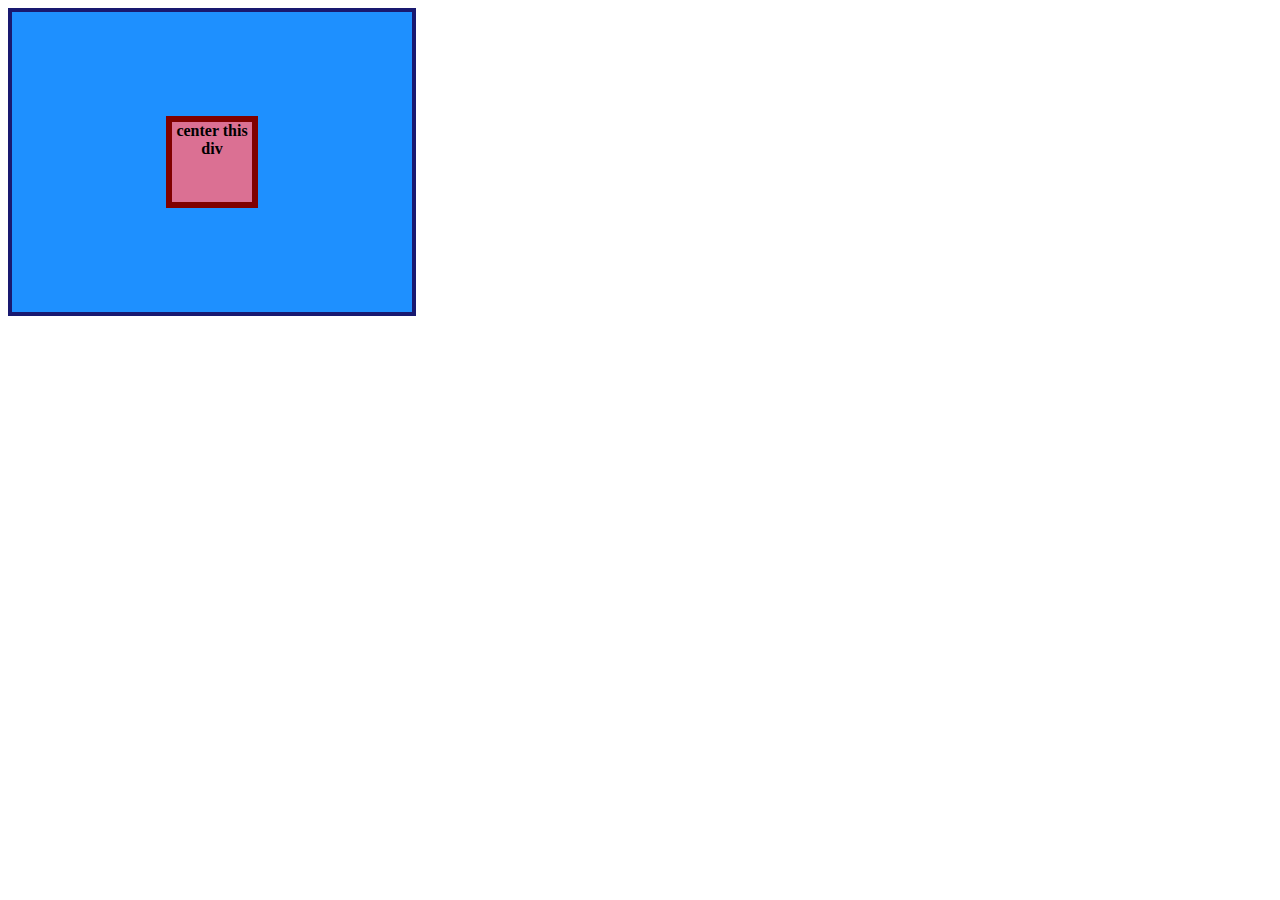
<file: 01-flex-center/index.html>
<!DOCTYPE html>
<html lang="en">
  <head>
    <meta charset="UTF-8">
    <meta http-equiv="X-UA-Compatible" content="IE=edge">
    <meta name="viewport" content="width=device-width, initial-scale=1.0">
    <title>CENTER THIS DIV</title>
    <link rel="stylesheet" href="style.css">
  </head>
  <body>
    <div class="container">
      <div class="box">center this div</div>
    </div>
  </body>
</html>
</file>
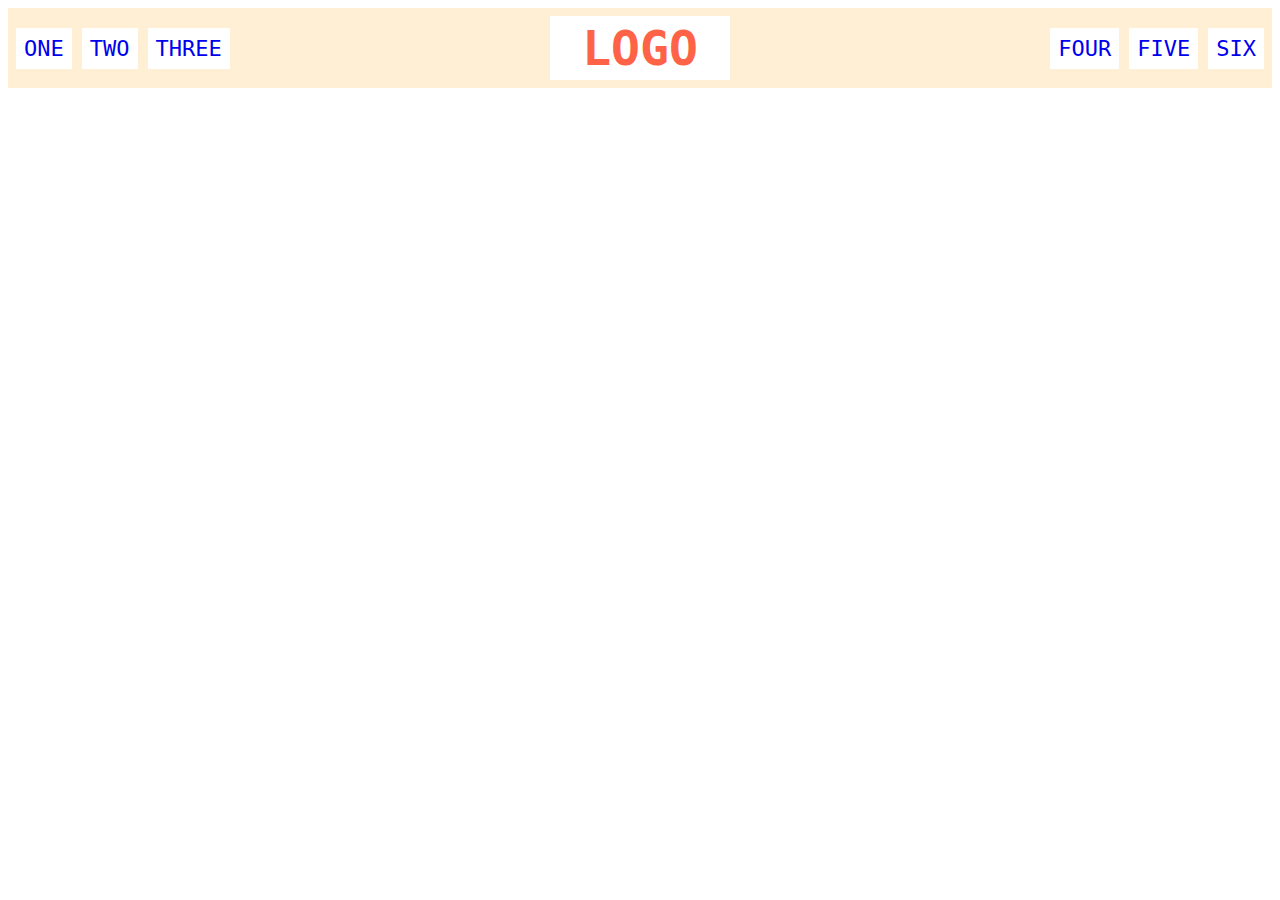
<file: 02-flex-header/index.html>
<!DOCTYPE html>
<html lang="en">
  <head>
    <meta charset="UTF-8">
    <meta http-equiv="X-UA-Compatible" content="IE=edge">
    <meta name="viewport" content="width=device-width, initial-scale=1.0">
    <title>Flex Header</title>
    <link rel="stylesheet" href="style.css">
  </head>
  <body>
    <div class="header">
      <div class="left-links">
        <ul>
          <li><a href="#">ONE</a></li>
          <li><a href="#">TWO</a></li>
          <li><a href="#">THREE</a></li>
        </ul>
      </div>
      <div class="logo">LOGO</div>
      <div class="right-links">
        <ul>
          <li><a href="#">FOUR</a></li>
          <li><a href="#">FIVE</a></li>
          <li><a href="#">SIX</a></li>
        </ul>
      </div>
    </div>
  </body>
</html>
</file>
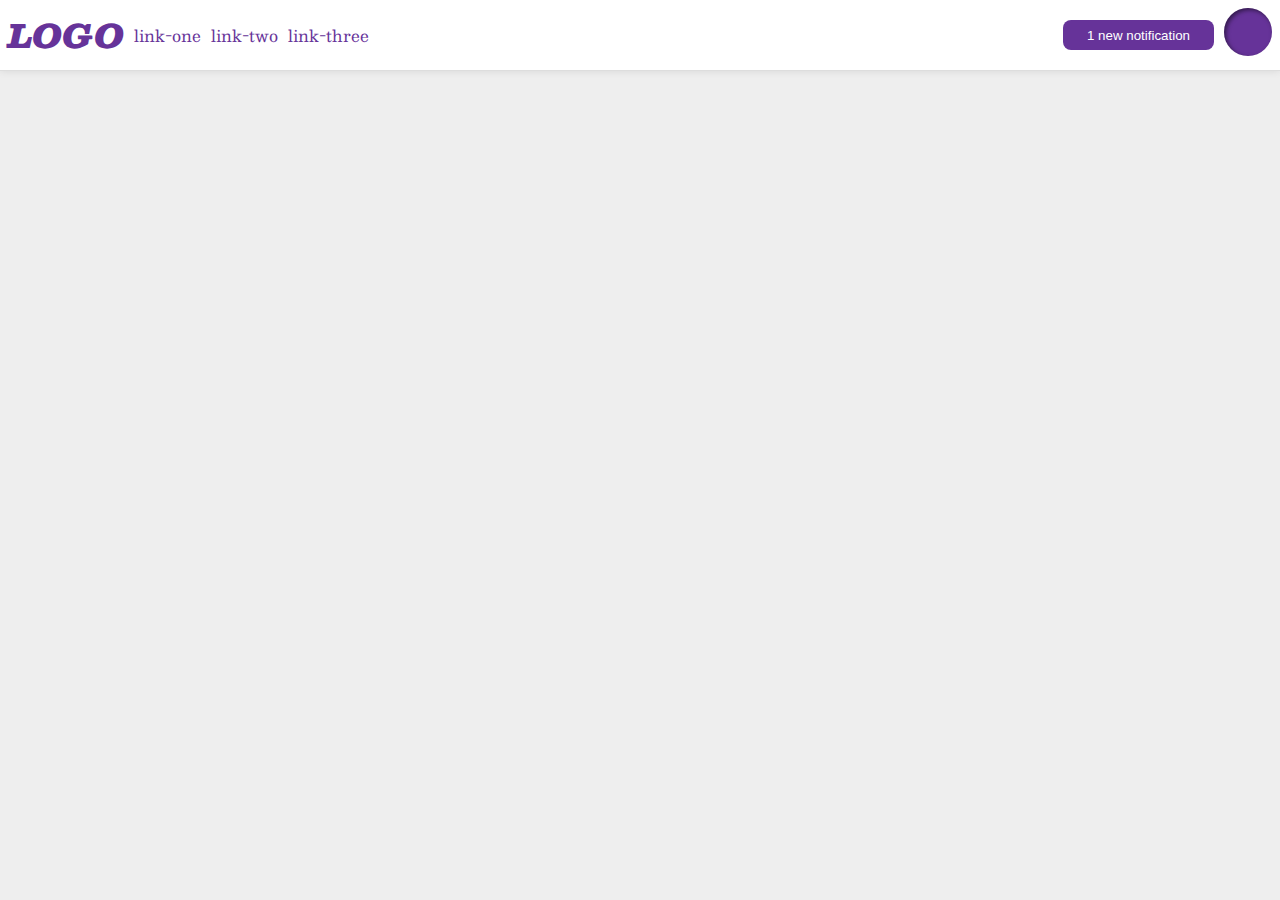
<file: 03-flex-header-2/index.html>
<!DOCTYPE html>
<html lang="en">
  <head>
    <meta charset="UTF-8">
    <meta http-equiv="X-UA-Compatible" content="IE=edge">
    <meta name="viewport" content="width=device-width, initial-scale=1.0">
    <title>Flex Header 2</title>
    <link rel="stylesheet" href="style.css">
  </head>
  <body>
    <div class="header">
      <div class="leftalignment">
      <div class="logo">
        LOGO
      </div>
      <div class="left">
      <ul class="links">
        <li><a href="google.com">link-one</a></li>
        <li><a href="google.com">link-two</a></li>
        <li><a href="google.com">link-three</a></li>
      </ul>
    </div>
  </div>
  <div class="leftalignment">
    <div class="right">
      <button class="notifications">
        1 new notification
      </button>
    </div>
      <div class="profile-image"></div>
    </div>
  </div>
  </body>
</html>
</file>
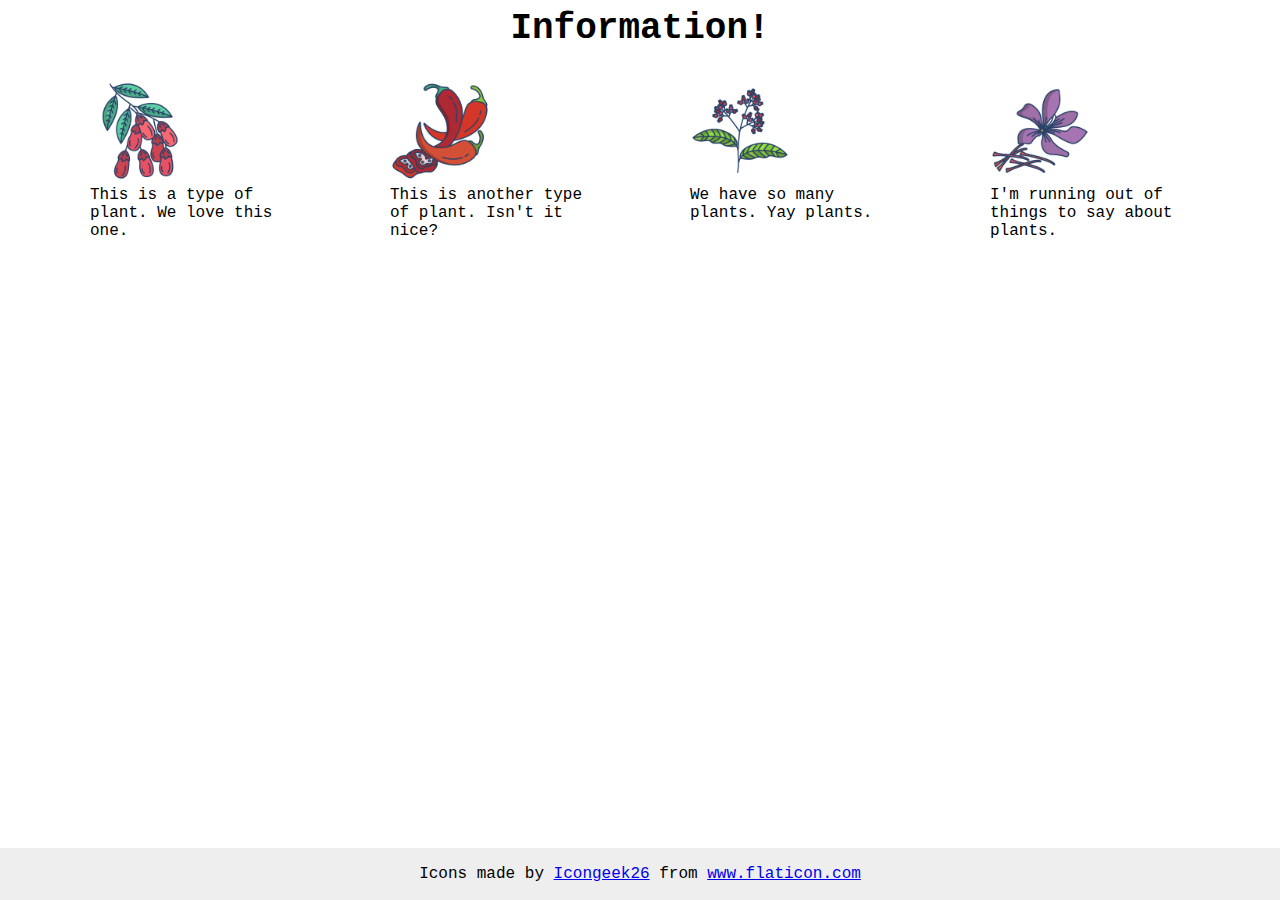
<file: 04-flex-information/index.html>
<!DOCTYPE html>
<html lang="en">
  <head>
    <meta charset="UTF-8">
    <meta http-equiv="X-UA-Compatible" content="IE=edge">
    <meta name="viewport" content="width=device-width, initial-scale=1.0">
    <title>Information</title>
    <link rel="stylesheet" href="style.css">
  </head>
  <body>
    <div class="title">Information!</div>
    <div class="container">
      <div class="info">
    <img src="./images/barberry.png" alt="barberry">
    <div class="text">This is a type of plant. We love this one.</div>
  </div>
  <div class="info">
    <img src="./images/chilli.png" alt="chili">
    <div class="text">This is another type of plant. Isn't it nice?</div>
  </div>
  <div class="info">
    <img src="./images/pepper.png" alt="pepper">
    <div class="text">We have so many plants. Yay plants.</div>
  </div>
  <div class="info">
    <img src="./images/saffron.png" alt="saffron">
    <div class="text">I'm running out of things to say about plants.</div>
  </div>
  </div>

    <!-- disregard this section, it's here to give attribution to the creator of these icons -->
    <div class="footer">
      <div>Icons made by <a href="https://www.flaticon.com/authors/icongeek26" title="Icongeek26">Icongeek26</a> from <a href="https://www.flaticon.com/" title="Flaticon">www.flaticon.com</a></div>
    </div>
  </body>
</html>
</file>
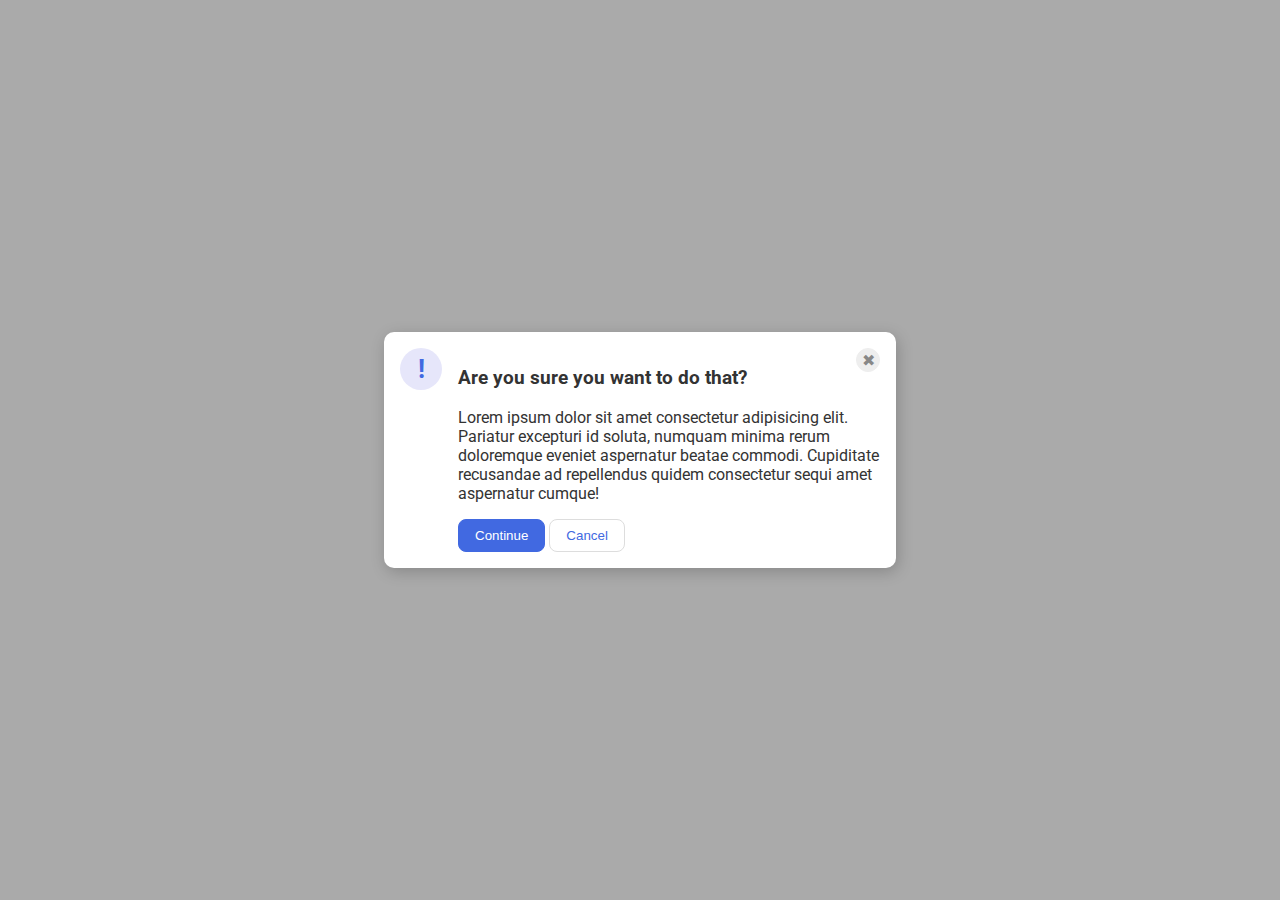
<file: 05-flex-modal/index.html>
<!DOCTYPE html>
<html lang="en">
  <head>
    <meta charset="UTF-8">
    <meta http-equiv="X-UA-Compatible" content="IE=edge">
    <meta name="viewport" content="width=device-width, initial-scale=1.0">
    <link rel="stylesheet" href="style.css">
    <title>Modal</title>
  </head>
  <body>
    <div class="modal">
      <div class="icon">!</div>
      <div class="alignment">
    <div class="header"><h3>Are you sure you want to do that?</h3>
    <button class="close-button">✖</button>
  </div>
      <div class="text">Lorem ipsum dolor sit amet consectetur adipisicing elit. Pariatur excepturi id soluta, numquam minima rerum doloremque eveniet aspernatur beatae commodi. Cupiditate recusandae ad repellendus quidem consectetur sequi amet aspernatur cumque!</div>
      <button class="continue">Continue</button>
      <button class="cancel">Cancel</button>
    </div>
  </div>
</div>
  </body>
</html>
</file>
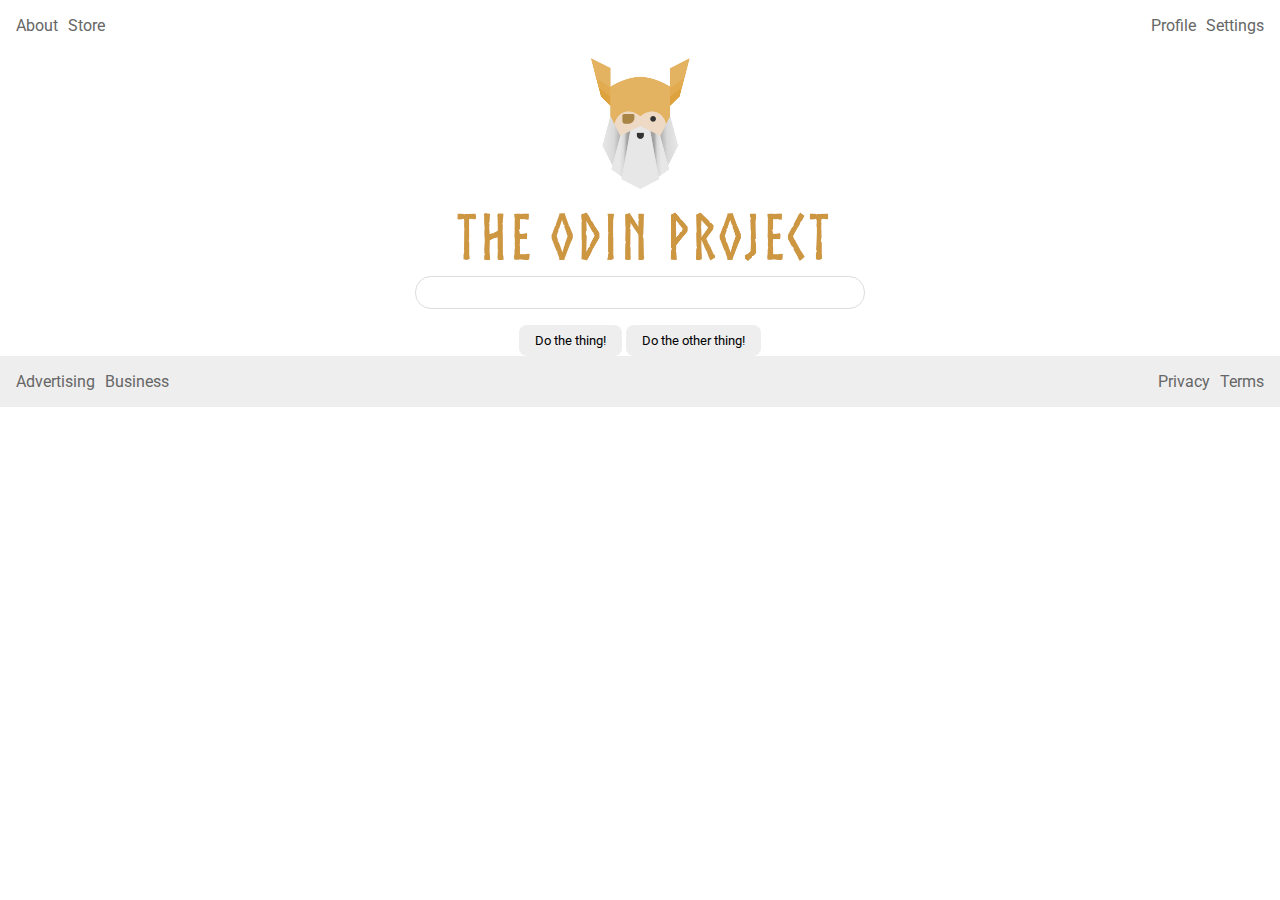
<file: 06-flex-layout/index.html>
<!DOCTYPE html>
<html lang="en">
  <head>
    <meta charset="UTF-8">
    <meta http-equiv="X-UA-Compatible" content="IE=edge">
    <meta name="viewport" content="width=device-width, initial-scale=1.0">
    <title>LAYOUT</title>
    <link rel="stylesheet" href="./style.css">
  </head>
  <body>
    <div class="header">
      <ul class="left-links">
        <li><a href="#">About</a></li>
        <li><a href="#">Store</a></li>
      </ul>
      <ul class="right-links">
        <li><a href="#">Profile</a></li>
        <li><a href="#">Settings</a></li>
      </ul>
    </div>
    <div class="content">
      <img src="./logo.png" alt="Project logo. Represents odin with the project name.">
      <div class="input">
        <input type="text">
      </div>
      <div class="buttons">
        <button>Do the thing!</button>
        <button>Do the other thing!</button>
      </div>
    </div>
    <div class="footer">
      <ul class="left-links">
        <li><a href="#">Advertising</a></li>
        <li><a href="#">Business</a></li>
      </ul>
      <ul class="right-links">
        <li><a href="#">Privacy</a></li>
        <li><a href="#">Terms</a></li>
      </ul>
    </div>
  </body>
</html>
</file>
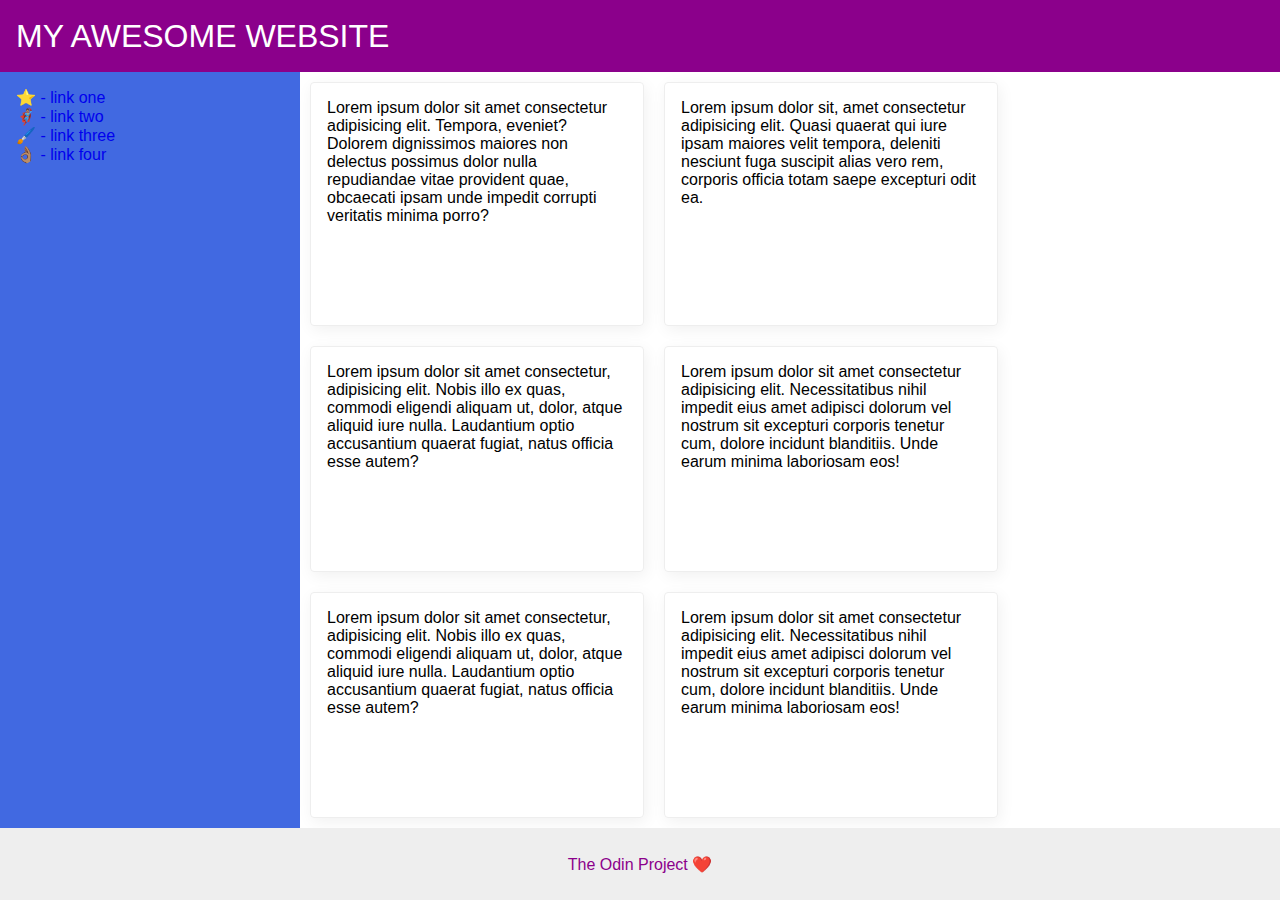
<file: 07-flex-layout-2/index.html>
<!DOCTYPE html>
<html lang="en">
  <head>
    <meta charset="UTF-8">
    <meta http-equiv="X-UA-Compatible" content="IE=edge">
    <meta name="viewport" content="width=device-width, initial-scale=1.0">
    <title>The Holy Grail</title>
    <link rel="stylesheet" href="style.css">
  </head>
  <body>
    <div class="header">
      MY AWESOME WEBSITE
    </div>
    <div class="body">
    <div class="sidebar">
      <ul>
        <li><a href="#">⭐ - link one</a></li>
        <li><a href="#">🦸🏽‍♂️ - link two</a></li>
        <li><a href="#">🖌️ - link three</a></li>
        <li><a href="#">👌🏽 - link four</a></li>
      </ul>
    
    </div>
    <div class="container">
    <div class="card">Lorem ipsum dolor sit amet consectetur adipisicing elit. Tempora, eveniet? Dolorem dignissimos maiores non delectus possimus dolor nulla repudiandae vitae provident quae, obcaecati ipsam unde impedit corrupti veritatis minima porro?</div>
    <div class="card">Lorem ipsum dolor sit, amet consectetur adipisicing elit. Quasi quaerat qui iure ipsam maiores velit tempora, deleniti nesciunt fuga suscipit alias vero rem, corporis officia totam saepe excepturi odit ea.</div>
    <div class="card">Lorem ipsum dolor sit amet consectetur, adipisicing elit. Nobis illo ex quas, commodi eligendi aliquam ut, dolor, atque aliquid iure nulla. Laudantium optio accusantium quaerat fugiat, natus officia esse autem?</div>
    <div class="card">Lorem ipsum dolor sit amet consectetur adipisicing elit. Necessitatibus nihil impedit eius amet adipisci dolorum vel nostrum sit excepturi corporis tenetur cum, dolore incidunt blanditiis. Unde earum minima laboriosam eos!</div>
    <div class="card">Lorem ipsum dolor sit amet consectetur, adipisicing elit. Nobis illo ex quas, commodi eligendi aliquam ut, dolor, atque aliquid iure nulla. Laudantium optio accusantium quaerat fugiat, natus officia esse autem?</div>
    <div class="card">Lorem ipsum dolor sit amet consectetur adipisicing elit. Necessitatibus nihil impedit eius amet adipisci dolorum vel nostrum sit excepturi corporis tenetur cum, dolore incidunt blanditiis. Unde earum minima laboriosam eos!</div>
  </div>
</div>
    <div class="footer">
      The Odin Project ❤️
    </div>
  </body>
</html>
</file>
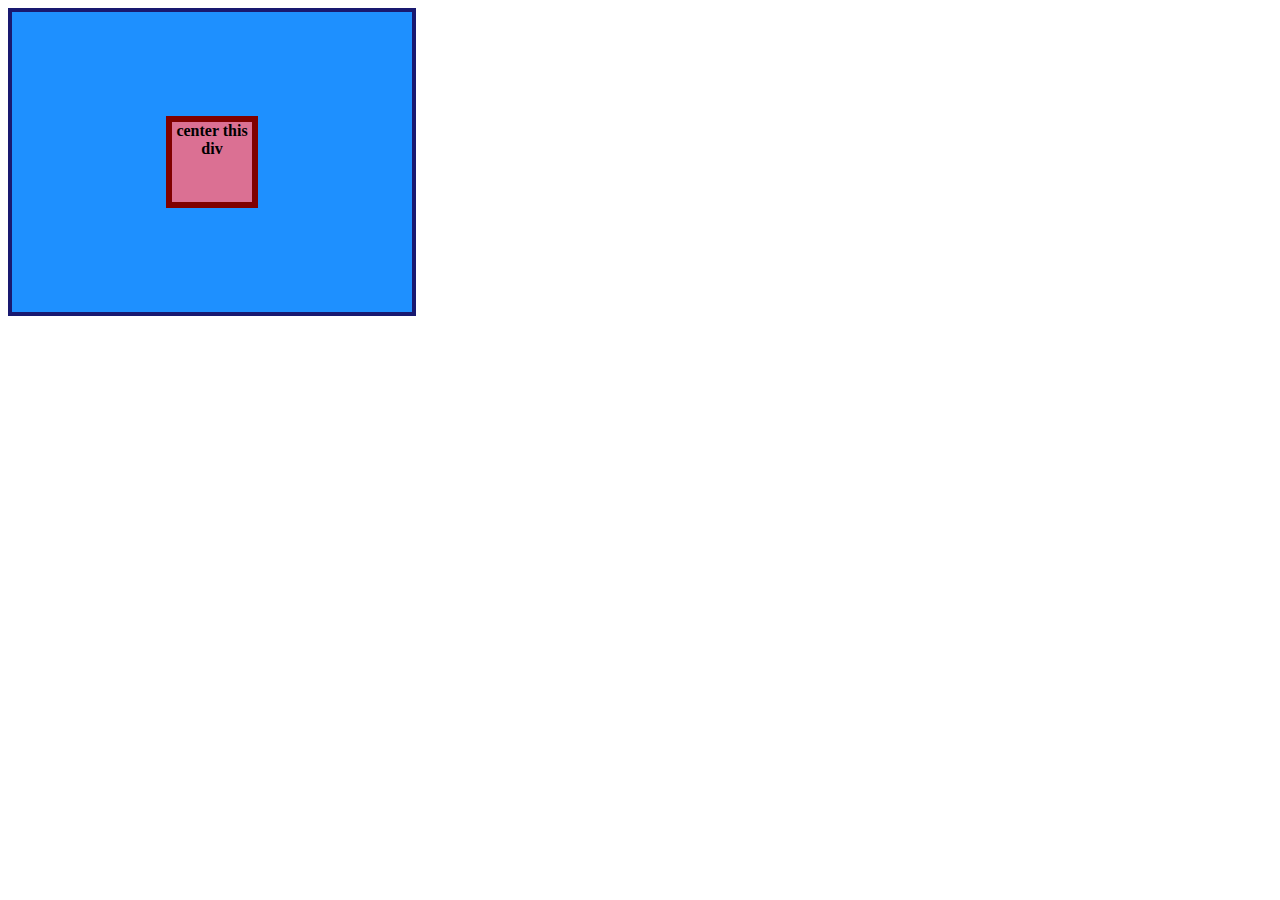
<file: 01-flex-center/solution/solution.html>
<!DOCTYPE html>
<html lang="en">
  <head>
    <meta charset="UTF-8">
    <meta http-equiv="X-UA-Compatible" content="IE=edge">
    <meta name="viewport" content="width=device-width, initial-scale=1.0">
    <title>CENTER THIS DIV</title>
    <link rel="stylesheet" href="solution.css">
  </head>
  <body>
    <div class="container">
      <div class="box">center this div</div>
    </div>
  </body>
</html>
</file>
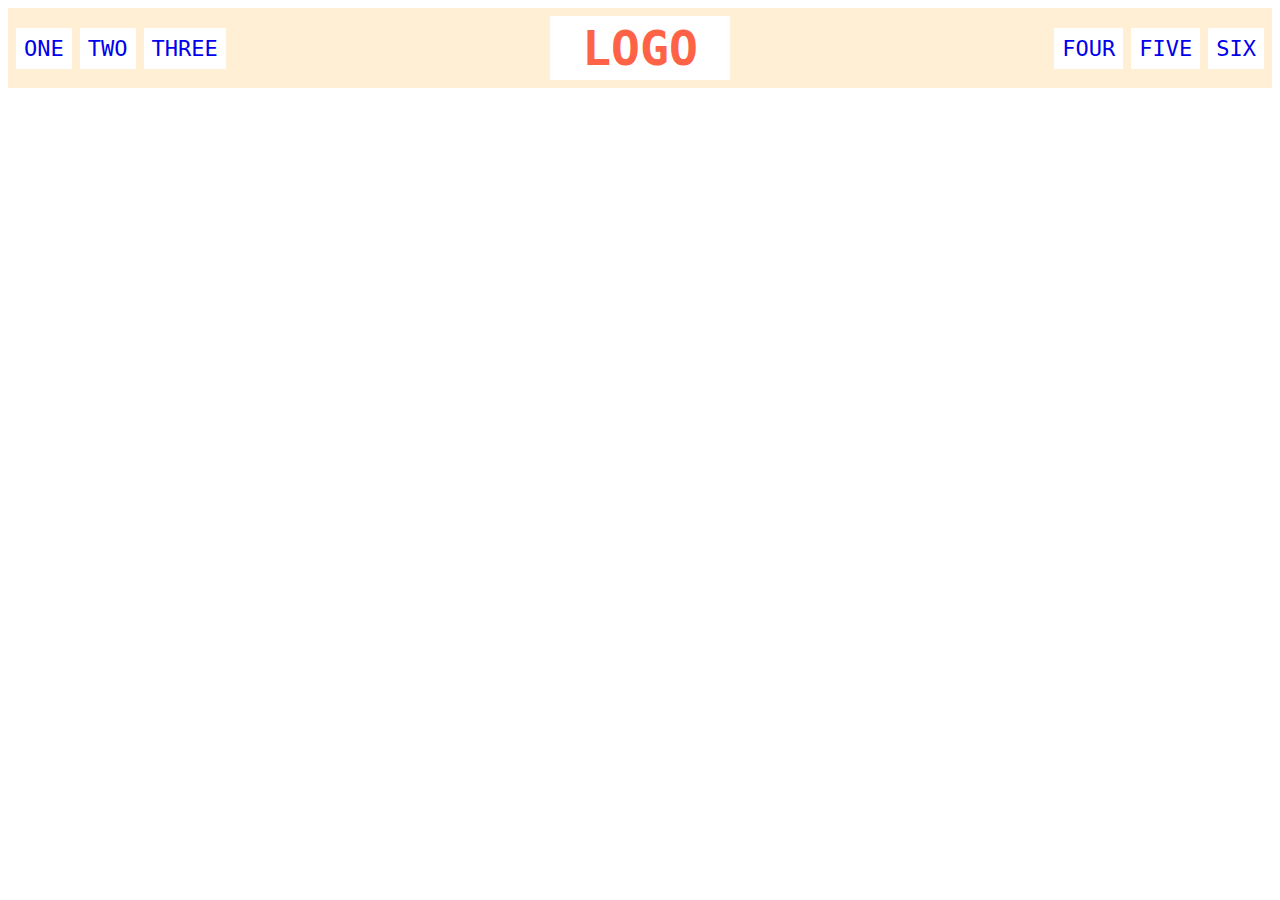
<file: 02-flex-header/solution/solution.html>
<!DOCTYPE html>
<html lang="en">
  <head>
    <meta charset="UTF-8">
    <meta http-equiv="X-UA-Compatible" content="IE=edge">
    <meta name="viewport" content="width=device-width, initial-scale=1.0">
    <title>Flex Header</title>
    <link rel="stylesheet" href="solution.css">
  </head>
  <body>
    <div class="header">
      <div class="left-links">
        <ul>
          <li><a href="#">ONE</a></li>
          <li><a href="#">TWO</a></li>
          <li><a href="#">THREE</a></li>
        </ul>
      </div>
      <div class="logo">LOGO</div>
      <div class="right-links">
        <ul>
          <li><a href="#">FOUR</a></li>
          <li><a href="#">FIVE</a></li>
          <li><a href="#">SIX</a></li>
        </ul>
      </div>
    </div>
  </body>
</html>
</file>
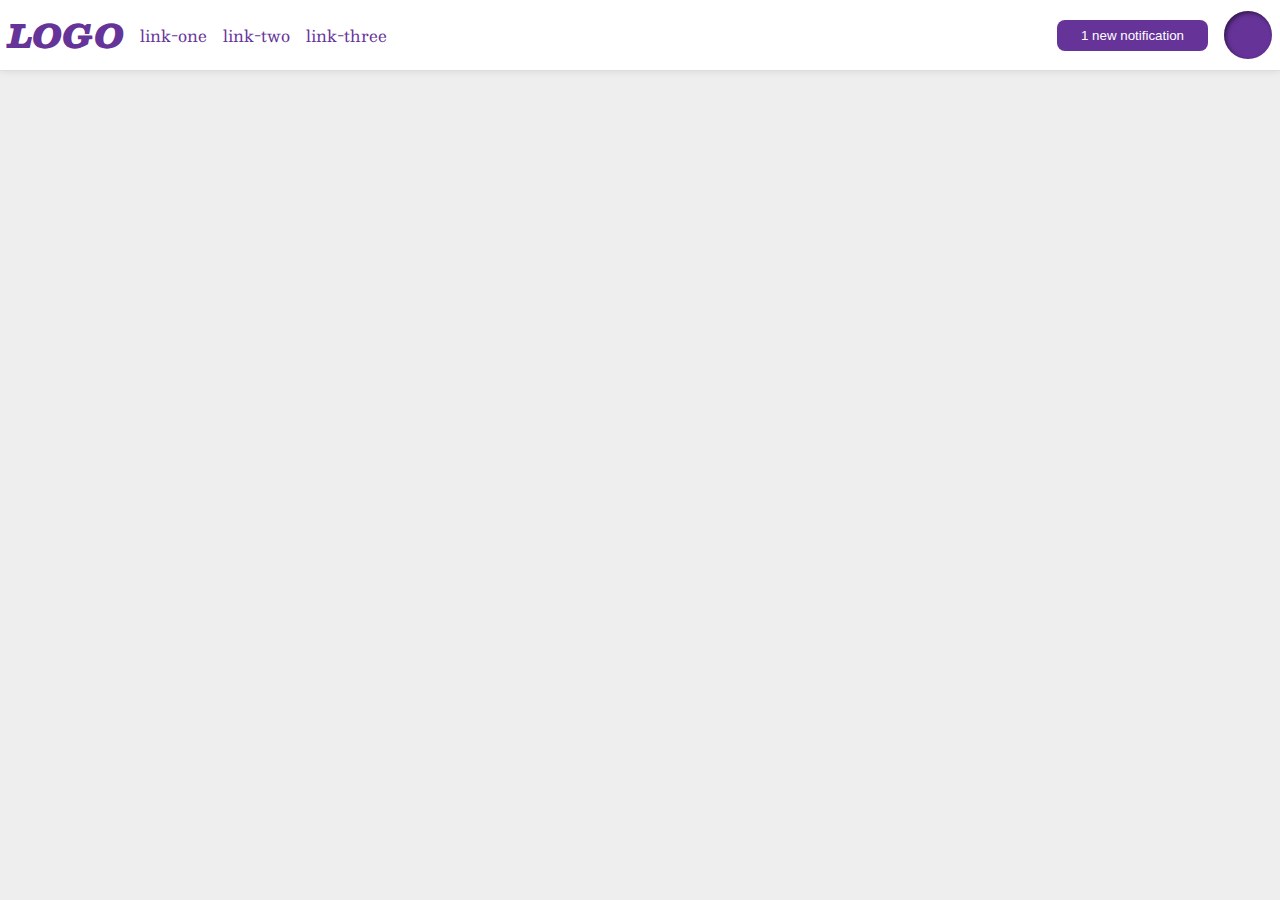
<file: 03-flex-header-2/solution/solution.html>
<!DOCTYPE html>
<html lang="en">
  <head>
    <meta charset="UTF-8">
    <meta http-equiv="X-UA-Compatible" content="IE=edge">
    <meta name="viewport" content="width=device-width, initial-scale=1.0">
    <title>Flex Header 2</title>
    <link rel="stylesheet" href="solution.css">
  </head>
  <body>
    <div class="header">
      <div class="left">
        <div class="logo">
          LOGO
        </div>
        <ul class="links">
          <li><a href="google.com">link-one</a></li>
          <li><a href="google.com">link-two</a></li>
          <li><a href="google.com">link-three</a></li>
        </ul>
      </div>
      <div class="right">
        <button class="notifications">
          1 new notification
        </button>
        <div class="profile-image"></div>
      </div>
    </div>
  </body>
</html>
</file>
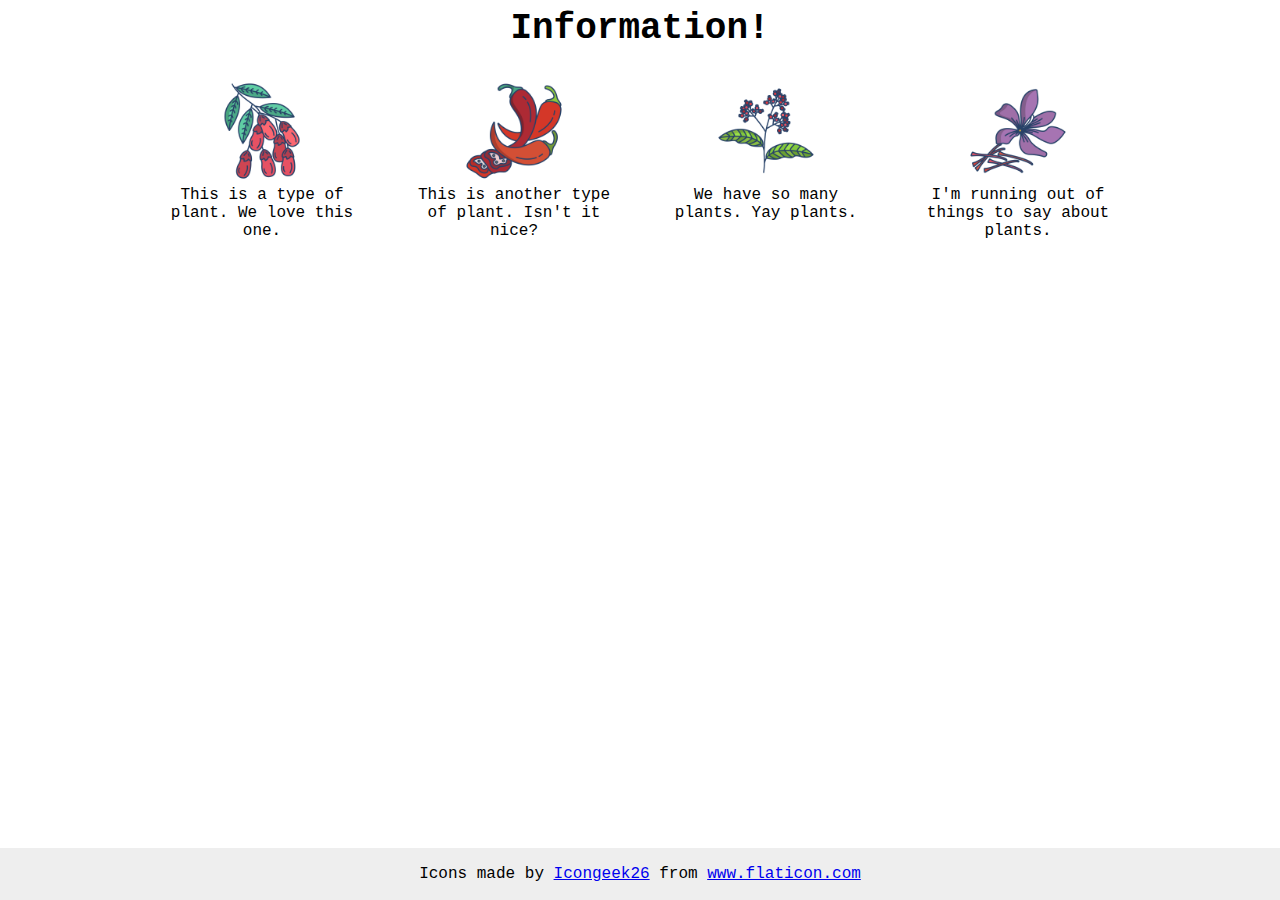
<file: 04-flex-information/solution/solution.html>
<!DOCTYPE html>
<html lang="en">
  <head>
    <meta charset="UTF-8">
    <meta http-equiv="X-UA-Compatible" content="IE=edge">
    <meta name="viewport" content="width=device-width, initial-scale=1.0">
    <title>Information</title>
    <link rel="stylesheet" href="solution.css">
  </head>
  <body>
    <div class="title">Information!</div>

    <div class="container">
      <div class="info">
        <img src="./images/barberry.png" alt="barberry">
        <div class="text">This is a type of plant. We love this one.</div>
      </div>
      <div class="info">
        <img src="./images/chilli.png" alt="chili">
        <div class="text">This is another type of plant. Isn't it nice?</div>
      </div>
      <div class="info">
        <img src="./images/pepper.png" alt="pepper">
        <div class="text">We have so many plants. Yay plants.</div>
      </div>
      <div class="info">
        <img src="./images/saffron.png" alt="saffron">
        <div class="text">I'm running out of things to say about plants.</div>
      </div>
    </div>

    <!-- disregard this section, it's here to give attribution to the creator of these icons -->
    <div class="footer">
      <div>Icons made by <a href="https://www.flaticon.com/authors/icongeek26" title="Icongeek26">Icongeek26</a> from <a href="https://www.flaticon.com/" title="Flaticon">www.flaticon.com</a></div>
    </div>
  </body>
</html>
</file>
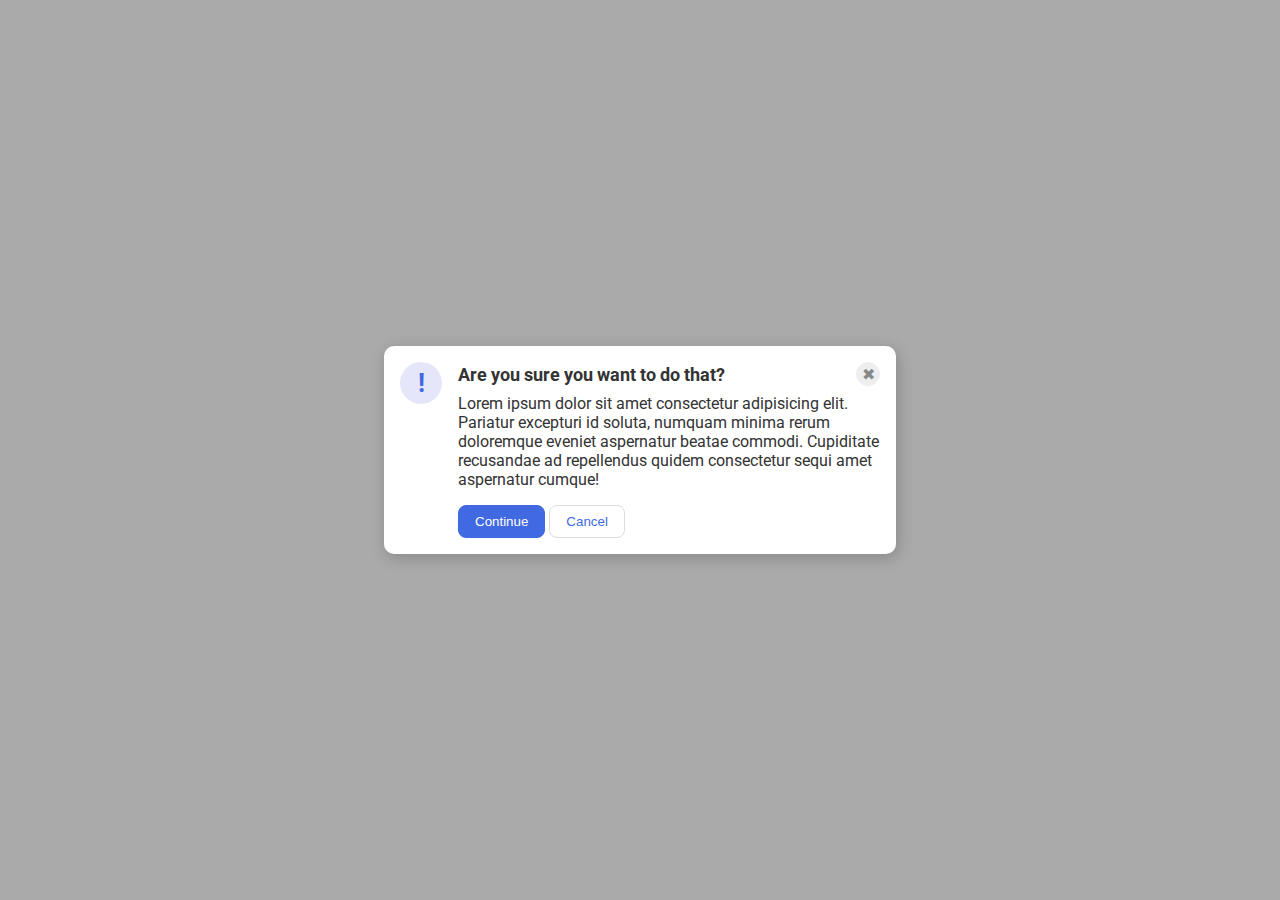
<file: 05-flex-modal/solution/solution.html>
<!DOCTYPE html>
<html lang="en">
  <head>
    <meta charset="UTF-8">
    <meta http-equiv="X-UA-Compatible" content="IE=edge">
    <meta name="viewport" content="width=device-width, initial-scale=1.0">
    <link rel="stylesheet" href="solution.css">
    <title>Modal</title>
  </head>
  <body>
    <div class="modal">
      <div class="icon">!</div>
      <!-- additional container used here -->
      <div class="container">
        <!-- header div was moved to encompass the close button as well -->
        <div class="header">Are you sure you want to do that?
          <button class="close-button">✖</button>
        </div>
        <div class="text">Lorem ipsum dolor sit amet consectetur adipisicing elit. Pariatur excepturi id soluta, numquam minima rerum doloremque eveniet aspernatur beatae commodi. Cupiditate recusandae ad repellendus quidem consectetur sequi amet aspernatur cumque!</div>
        <button class="continue">Continue</button>
        <button class="cancel">Cancel</button>
      </div>
    </div>
  </body>
</html>
</file>
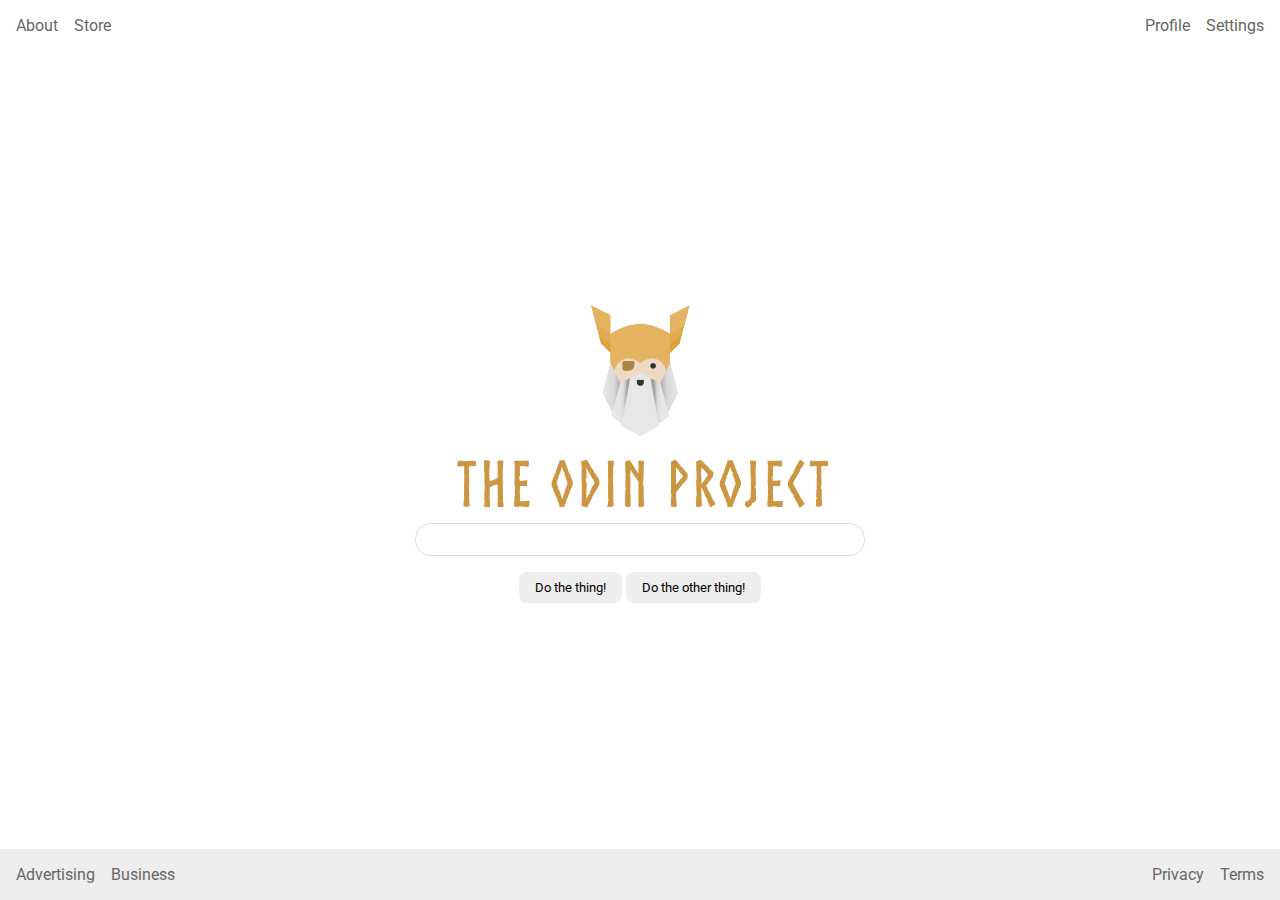
<file: 06-flex-layout/solution/solution.html>
<!DOCTYPE html>
<html lang="en">
  <head>
    <meta charset="UTF-8">
    <meta http-equiv="X-UA-Compatible" content="IE=edge">
    <meta name="viewport" content="width=device-width, initial-scale=1.0">
    <title>LAYOUT</title>
    <link rel="stylesheet" href="./solution.css">
  </head>
  <body>
    <div class="header">
      <ul class="left-links">
        <li><a href="#">About</a></li>
        <li><a href="#">Store</a></li>
      </ul>
      <ul class="right-links">
        <li><a href="#">Profile</a></li>
        <li><a href="#">Settings</a></li>
      </ul>
    </div>
    <div class="content">
      <img src="./logo.png" alt="Project logo. Represents odin with the project name.">
      <div class="input">
        <input type="text">
      </div>
      <div class="buttons">
        <button>Do the thing!</button>
        <button>Do the other thing!</button>
      </div>
    </div>
    <div class="footer">
      <ul class="left-links">
        <li><a href="#">Advertising</a></li>
        <li><a href="#">Business</a></li>
      </ul>
      <ul class="right-links">
        <li><a href="#">Privacy</a></li>
        <li><a href="#">Terms</a></li>
      </ul>
    </div>
  </body>
</html>
</file>
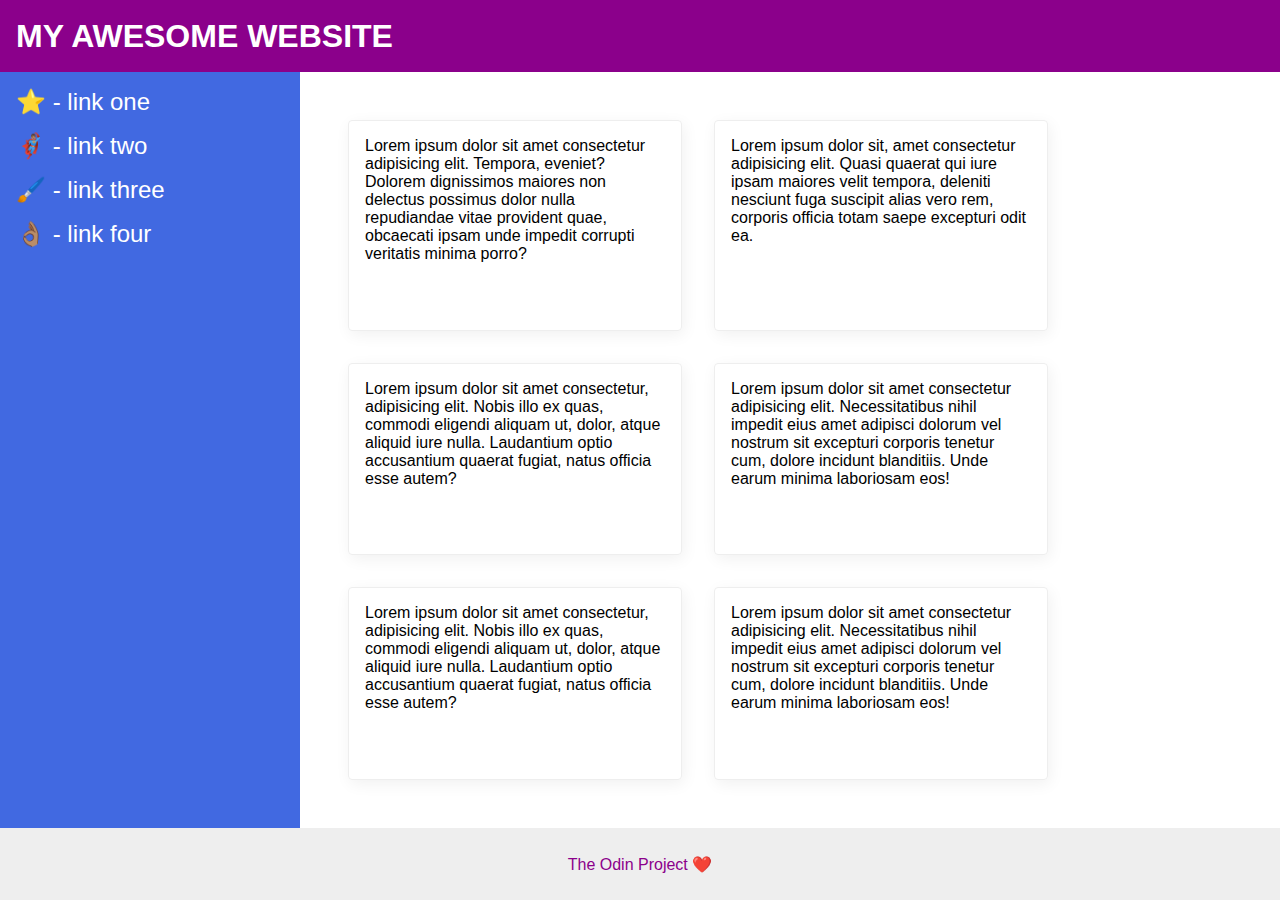
<file: 07-flex-layout-2/solution/solution.html>
<!DOCTYPE html>
<html lang="en">
  <head>
    <meta charset="UTF-8">
    <meta http-equiv="X-UA-Compatible" content="IE=edge">
    <meta name="viewport" content="width=device-width, initial-scale=1.0">
    <title>The Holy Grail</title>
    <link rel="stylesheet" href="solution.css">
  </head>
  <body>
    <div class="header">
      MY AWESOME WEBSITE
    </div>
    <div class="body">
      <div class="sidebar">
        <ul>
          <li><a href="#">⭐ - link one</a></li>
          <li><a href="#">🦸🏽‍♂️ - link two</a></li>
          <li><a href="#">🖌️ - link three</a></li>
          <li><a href="#">👌🏽 - link four</a></li>
        </ul>
      </div>
      <div class="container">
        <div class="card">Lorem ipsum dolor sit amet consectetur adipisicing elit. Tempora, eveniet? Dolorem dignissimos maiores non delectus possimus dolor nulla repudiandae vitae provident quae, obcaecati ipsam unde impedit corrupti veritatis minima porro?</div>
        <div class="card">Lorem ipsum dolor sit, amet consectetur adipisicing elit. Quasi quaerat qui iure ipsam maiores velit tempora, deleniti nesciunt fuga suscipit alias vero rem, corporis officia totam saepe excepturi odit ea.</div>
        <div class="card">Lorem ipsum dolor sit amet consectetur, adipisicing elit. Nobis illo ex quas, commodi eligendi aliquam ut, dolor, atque aliquid iure nulla. Laudantium optio accusantium quaerat fugiat, natus officia esse autem?</div>
        <div class="card">Lorem ipsum dolor sit amet consectetur adipisicing elit. Necessitatibus nihil impedit eius amet adipisci dolorum vel nostrum sit excepturi corporis tenetur cum, dolore incidunt blanditiis. Unde earum minima laboriosam eos!</div>
        <div class="card">Lorem ipsum dolor sit amet consectetur, adipisicing elit. Nobis illo ex quas, commodi eligendi aliquam ut, dolor, atque aliquid iure nulla. Laudantium optio accusantium quaerat fugiat, natus officia esse autem?</div>
        <div class="card">Lorem ipsum dolor sit amet consectetur adipisicing elit. Necessitatibus nihil impedit eius amet adipisci dolorum vel nostrum sit excepturi corporis tenetur cum, dolore incidunt blanditiis. Unde earum minima laboriosam eos!</div>
      </div>
    </div>
    <div class="footer">
      The Odin Project ❤️
    </div>
  </body>
</html>
</file>
<file: 01-flex-center/style.css>
.container {
  background: dodgerblue;
  border: 4px solid midnightblue;
  width: 400px;
  height: 300px;
  display: flex;
  justify-content: center;
  align-items: center;
}

.box {
  background: palevioletred;
  font-weight: bold;
  text-align: center;
  border: 6px solid maroon;
  width: 80px;
  height: 80px;
  
}
</file>
<file: 02-flex-header/style.css>
.header  {
  font-family: monospace;
  background: papayawhip;
  display: flex;
  justify-content: space-between;
  align-items: center;
  padding: 8px;
}

.logo {
  font-size: 48px;
  font-weight: 900;
  color: tomato;
  background: white;
  padding: 4px 32px;
  
}


ul {
  display: flex;
  padding: 0px;
  gap: 10px;
  margin: 0;

  }
ul {
  /* this removes the dots on the list items*/

  list-style-type: none;
}

a {
  font-size: 22px;
  background: white;
  padding: 8px;
  /* this removes the line under the links */
  text-decoration: none;
}
</file>
<file: 03-flex-header-2/style.css>
/* this is some magical font-importing.  
you'll learn about it later. */
@import url('https://fonts.googleapis.com/css2?family=Besley:ital,wght@0,400;1,900&display=swap');

body {
  margin: 0;
  background: #eee;
  font-family: Besley, serif;
}

.header {
  background: white;
  border-bottom: 1px solid #ddd;
  box-shadow: 0 0 8px rgba(0,0,0,.1);
  display: flex;
  justify-content: space-between;
  padding: 8px;
  
  
}

.profile-image {
  background: rebeccapurple;
  box-shadow: inset 2px 2px 4px rgba(0,0,0,.5);
  border-radius: 50%;
  width: 48px;
  height: 48px;

  
}

.logo {
  color: rebeccapurple;
  font-size: 32px;
  font-weight: 900;
  font-style: italic;
  
}

button {
  border: none;
  border-radius: 8px;
  background: rebeccapurple;
  color: white;
  padding: 8px 24px;
  height: 30px;

}

a {
  /* this removes the line under our links */
  text-decoration: none;
  color: rebeccapurple;
}

ul {
  display: flex;
  gap: 10px ;
  margin: 0;
  padding: 0;
  list-style-type: none;
}

.left, .right{
  display: flex;
  align-items: center;
  gap: 16px;
}

.leftalignment, .rightalignment{
  display: flex;
  gap: 10px
  ;
}
</file>
<file: 04-flex-information/style.css>
body {
  font-family: 'Courier New', Courier, monospace;
}
.container {
  display: flex;
  justify-content: center;
gap: 100px;
}

.info {
  max-width: 200px;
}
img {
  width: 100px;
  height: 100px;
}

.title {
  font-size: 36px;
  font-weight: 900;
  text-align: center;
  margin-bottom: 32px;
}

/* do not edit this footer */
.footer {
  position: fixed;
  bottom: 0;
  left: 0;
  right: 0;
  height: 52px;
  display: flex;
  align-items: center;
  justify-content: center;
  background: #eee;
}
/* All items are centered on the page (horizontally, not vertically).
- The title is centered on the page.
- There is 32px between the title and the 'items.'
- There is 52px between each item.
- The items are arranged horizontally on the page.
- The items are only 200px wide and the text wraps.
- The item text is centered.
*/
</file>
<file: 05-flex-modal/style.css>
@import url('https://fonts.googleapis.com/css2?family=Roboto:wght@400;700&display=swap');

html, body {
  height: 100%;
}

body {
  font-family: Roboto, sans-serif;
  margin: 0;
  background: #aaa;
  color: #333;
  /* I'll give you this one for free lol */
  display: flex;
  align-items: center;
  justify-content: center;
  
}

.modal {
  background: white;
  width: 480px;
  border-radius: 10px;
  box-shadow: 2px 4px 16px rgba(0,0,0,.2);
  padding: 16px;
  display: flex;
  gap: 16px;
}

.icon {
  color: royalblue;
  font-size: 26px;
  font-weight: 700;
  background: lavender;
  width: 42px;
  height: 42px;
  border-radius: 50%;
  display: flex;
  align-items: center;
  justify-content: center;
  flex-shrink: 0;
}

.close-button {
  background: #eee;
  border-radius: 50%;
  color: #888;
  font-weight: 400;
  font-size: 16px;
  height: 24px;
  width: 24px;
  display: flex;
  align-items: center;
  justify-content: center;
  border: 1px solid #eee;
  padding: 0;
}

button {
  cursor: pointer;
  padding: 8px 16px;
  border-radius: 8px;
}

button.continue {
  background: royalblue;
  border: 1px solid royalblue;
  color: white;
}

button.cancel {
  background: white;
  border: 1px solid #ddd;
  color: royalblue;
}
.header{
  display: flex;
  justify-content: space-between;
}
.text{
margin-bottom: 16px;
}
/* The blue icon is aligned to the left.
- There is equal space on either side of the icon (the gaps between the icon and the edge of the card, and the icon and the text, are the same).
- There is padding around the edge of the modal.
- The header, text, and buttons are aligned with each other.
- The header is bold and a slightly larger text-size than the text.
- The close button is vertically aligned with the header, and aligned in the top-right of the card.*/
</file>
<file: 06-flex-layout/style.css>
@import url('https://fonts.googleapis.com/css2?family=Roboto:wght@400;700&display=swap');

body {
  height: 100%;
  margin: 0;
  overflow: hidden;
  font-family: Roboto, sans-serif;
 
}
body {
  display: flex;
  flex-direction: column;
}

button {
  padding: 8px 16px;
}

.content {
  flex: 1;
  display: flex;
  align-items: center;
  justify-content: center;
  flex-direction: column;
}

a {
  color: #666;
  text-decoration: none;
}

.header,
.footer {
  display: flex;
  justify-content: space-between;
  padding: 16px;
}

.footer {
  background: #eee;
}

ul {
  display: flex;
  list-style: none;
  margin: 0;
  padding: 0;
  gap: 16px
}

img {
  width: 600px;
}

button {
  font-family: Roboto, sans-serif;
  border: none;
  border-radius: 8px;
  background: #eee;
}

input {
  border: 1px solid #ddd;
  border-radius: 16px;
  padding: 8px 24px;
  width: 400px;
  margin-bottom: 16px;
}
.left-links, .right-links {
  text-decoration: none;
  list-style-type: none;
  display: flex;
  gap: 10px;
  margin: 0px;

} 

/*  The header is at the top of the page, the footer is at the bottom, and they stay in place if you resize your screen.
- The header and footer have padding.
- The links in the header and footer are pushed to either side.
- There is space between the links in the header and footer.
- The footer has a light gray background (`#eeeeee`).
- The logo, input and buttons are centered in the screen.
- The buttons have an appropriate amount of padding.
- There is space between the logo, input and buttons.*/
</file>
<file: 07-flex-layout-2/style.css>
body {
  font-family: -apple-system, BlinkMacSystemFont, 'Segoe UI', Roboto, Oxygen, Ubuntu, Cantarell, 'Open Sans', 'Helvetica Neue', sans-serif;
  margin: 0;
  min-height: 100vh;
  display: flex;
  flex-direction: column;
}

.header {
  height: 72px;
  background: darkmagenta;
  color: white;
  font-weight: 900px;
  font-size: 32px;
  display: flex;
  align-items: center;
  padding-left: 16px;
}

.footer {
  height: 72px;
  background: #eee;
  color: darkmagenta;
  display: flex;
  align-items: center;
  justify-content: center;
}

.sidebar {
  width: 300px;
  background: royalblue;
  box-sizing: border-box;
  flex-shrink: 0;

}
ul {
  list-style-type: none;
  margin: 0;
  padding: 16px;
}
.card {
  border: 1px solid #eee;
  box-shadow: 2px 4px 16px rgba(0,0,0,.06);
  border-radius: 4px;
  margin: 10px;
  padding: 16px;
  width: 300px;
}
.container{
  display: flex;
  flex-wrap: wrap;
}
.body{
  flex: 1;
  display: flex;
 
}

a{
  text-decoration: none;
}

/*### Self Check
- The header text is size 32px and weight 900.
- The header text is vertically centered and 16px from the edge of the screen.
- The footer is pushed to the bottom of the screen (the footer may go _below_ the bottom of the screen if the content of the 'cards' section overflows and/or if your screen is shorter).
- The footer text is centered horizontally and vertically.
- The sidebar and cards take up all available space above the footer.
- The sidebar is 300px wide (and it doesn't shrink).
- The sidebar links are size 24px, are white, and do not have the underline text decoration.
- The sidebar has 16px padding.
- There is 32px padding around the 'cards' section.
- The cards are arranged horizontally, but wrap to multiple lines when they run out of room on the page.*/
</file>
<file: 01-flex-center/solution/solution.css>
.container {
  background: dodgerblue;
  border: 4px solid midnightblue;
  width: 400px;
  height: 300px;
}

.box {
  background: palevioletred;
  font-weight: bold;
  text-align: center;
  border: 6px solid maroon;
  width: 80px;
  height: 80px;
}

/* SOLUTION */

/* disclaimer: duplicating the `.container` selector here isn't best practice.
In your solution you probably put it right inside the existing `.container`,
which _is_ the best practice. 

We separated it out here to make it extra clear what has changed. */

.container {
  display: flex;
  align-items: center;
  justify-content: center;
}
</file>
<file: 02-flex-header/solution/solution.css>
.header  {
  font-family: monospace;
  background: papayawhip;
}

.logo {
  font-size: 48px;
  font-weight: 900;
  color: tomato;
  background: white;
  padding: 4px 32px;
}

ul {
  /* this removes the dots on the list items*/
  list-style-type: none;
}

a {
  font-size: 22px;
  background: white;
  padding: 8px;
  /* this removes the line under the links */
  text-decoration: none;
}

/* SOLUTION */

.header {
  padding: 8px;
  display: flex;
  align-items: center;
  justify-content: space-between;
}

ul {
  display: flex;
  margin: 0;
  padding: 0;
  gap: 8px;
}
</file>
<file: 03-flex-header-2/solution/solution.css>
/* this is some magical font-importing.  
you'll learn about it later. */
@import url('https://fonts.googleapis.com/css2?family=Besley:ital,wght@0,400;1,900&display=swap');

body {
  margin: 0;
  background: #eee;
  font-family: Besley, serif;
}

.header {
  background: white;
  border-bottom: 1px solid #ddd;
  box-shadow: 0 0 8px rgba(0,0,0,.1);
}

.profile-image {
  background: rebeccapurple;
  box-shadow: inset 2px 2px 4px rgba(0,0,0,.5);
  border-radius: 50%;
  width: 48px;
  height:  48px;
}

.logo {
  color: rebeccapurple;
  font-size: 32px;
  font-weight: 900;
  font-style: italic;
}

button {
  border: none;
  border-radius: 8px;
  background: rebeccapurple;
  color: white;
  padding: 8px 24px;
}

a {
  /* this removes the line under our links */
  text-decoration: none;
  color: rebeccapurple;
}

ul {
  list-style-type: none;
}

/* SOLUTION */

.header {
  display: flex;
  justify-content: space-between;
  padding: 8px;
}

ul {
  display: flex;
  margin: 0;
  padding: 0;
  gap: 16px;
}

.left, .right {
  display: flex;
  align-items: center;
  gap: 16px;
}
</file>
<file: 04-flex-information/solution/solution.css>
body {
  font-family: 'Courier New', Courier, monospace;
}

img {
  width: 100px;
  height: 100px;
}

.title {
  font-size: 36px;
  font-weight: 900;
}

/* do not edit this footer */
.footer {
  position: fixed;
  bottom: 0;
  left: 0;
  right: 0;
  height: 52px;
  display: flex;
  align-items: center;
  justify-content: center;
  background: #eee;
}

/* SOLUTION */

body {
  text-align: center;
}

.title {
  margin-bottom: 32px;
}

.container {
  display: flex;
  justify-content: center;
  gap: 52px;
}

.info {
  max-width: 200px;
}
</file>
<file: 05-flex-modal/solution/solution.css>
@import url('https://fonts.googleapis.com/css2?family=Roboto:wght@400;700&display=swap');

html, body {
  height: 100%;
}

body {
  font-family: Roboto, sans-serif;
  margin: 0;
  background: #aaa;
  color: #333;
  /* I'll give you this one for free */
  display: flex;
  align-items: center;
  justify-content: center;
}

.modal {
  background: white;
  width: 480px;
  border-radius: 10px;
  box-shadow: 2px 4px 16px rgba(0,0,0,.2);
}

.icon {
  color: royalblue;
  font-size: 26px;
  font-weight: 700;
  background: lavender;
  width: 42px;
  height: 42px;
  border-radius: 50%;
  display: flex;
  align-items: center;
  justify-content: center;
}

.close-button {
  background: #eee;
  border-radius: 50%;
  color: #888;
  font-weight: 400;
  font-size: 16px;
  height: 24px;
  width: 24px;
  display: flex;
  align-items: center;
  justify-content: center;
  border: 1px solid #eee;
  padding: 0;
}

button {
  cursor: pointer;
  padding: 8px 16px;
  border-radius: 8px;
}

button.continue {
  background: royalblue;
  border: 1px solid royalblue;
  color: white;
}

button.cancel {
  background: white;
  border: 1px solid #ddd;
  color: royalblue;
}

/* SOLUTION: */

.modal {
  display: flex;
  gap: 16px;
  padding: 16px;
}

.icon {
  /* this keeps the icon from getting smashed by the text */
  flex-shrink: 0;
}
/* header container should be wrapped around the button element as well in order for flex style to work */
.header {
  display: flex;
  align-items: center;
  justify-content: space-between;
  font-size: 18px;
  font-weight: 700;
  margin-bottom: 8px;
}

.text {
  margin-bottom: 16px;
}
</file>
<file: 06-flex-layout/solution/solution.css>
@import url('https://fonts.googleapis.com/css2?family=Roboto:wght@400;700&display=swap');

body {
  height: 100vh;
  margin: 0;
  overflow: hidden;
  font-family: Roboto, sans-serif;
}

img {
  width: 600px;
}

button {
  font-family: Roboto, sans-serif;
  border: none;
  border-radius: 8px;
  background: #eee;
}

input {
  border: 1px solid #ddd;
  border-radius: 16px;
  padding: 8px 24px;
  width: 400px;
  margin-bottom: 16px;
}

/* SOLUTION */

body {
  display: flex;
  flex-direction: column;
}

button {
  padding: 8px 16px;
}

.content {
  flex: 1;
  display: flex;
  align-items: center;
  justify-content: center;
  flex-direction: column;
}

a {
  color: #666;
  text-decoration: none;
}

.header,
.footer {
  display: flex;
  justify-content: space-between;
  padding: 16px;
}

.footer {
  background: #eee;
}

ul {
  display: flex;
  list-style: none;
  margin: 0;
  padding: 0;
  gap: 16px
}
</file>
<file: 07-flex-layout-2/solution/solution.css>
body {
  font-family: -apple-system, BlinkMacSystemFont, 'Segoe UI', Roboto, Oxygen, Ubuntu, Cantarell, 'Open Sans', 'Helvetica Neue', sans-serif;
  margin: 0;
  min-height: 100vh;
}

.header {
  height: 72px;
  background: darkmagenta;
  color: white;
}

.footer {
  height: 72px;
  background: #eee;
  color: darkmagenta;
}

.sidebar {
  width: 300px;
  background: royalblue;
  box-sizing: border-box;
}

.card {
  border: 1px solid #eee;
  box-shadow: 2px 4px 16px rgba(0,0,0,.06);
  border-radius: 4px;
}

/* SOLUTION */

body {
  display: flex;
  flex-direction: column;
}

.header {
  display: flex;
  align-items: center;
  padding: 0 16px;
  font-size: 32px;
  font-weight: 900;
}

.body {
  flex: 1;
  display: flex;
}

.sidebar {
  flex-shrink: 0;
  padding: 16px;
}

ul {
  list-style-type: none;
  margin: 0;
  padding: 0;
}

li {
  margin-bottom: 16px;
}

a {
  color: white;
  text-decoration: none;
  font-size: 24px;
}

.container {
  padding: 32px;
  display: flex;
  flex-wrap: wrap;
}

.card {
  padding: 16px;
  margin: 16px;
  width: 300px;
}

.footer {
  display: flex;
  align-items: center;
  justify-content: center;
}
</file>
